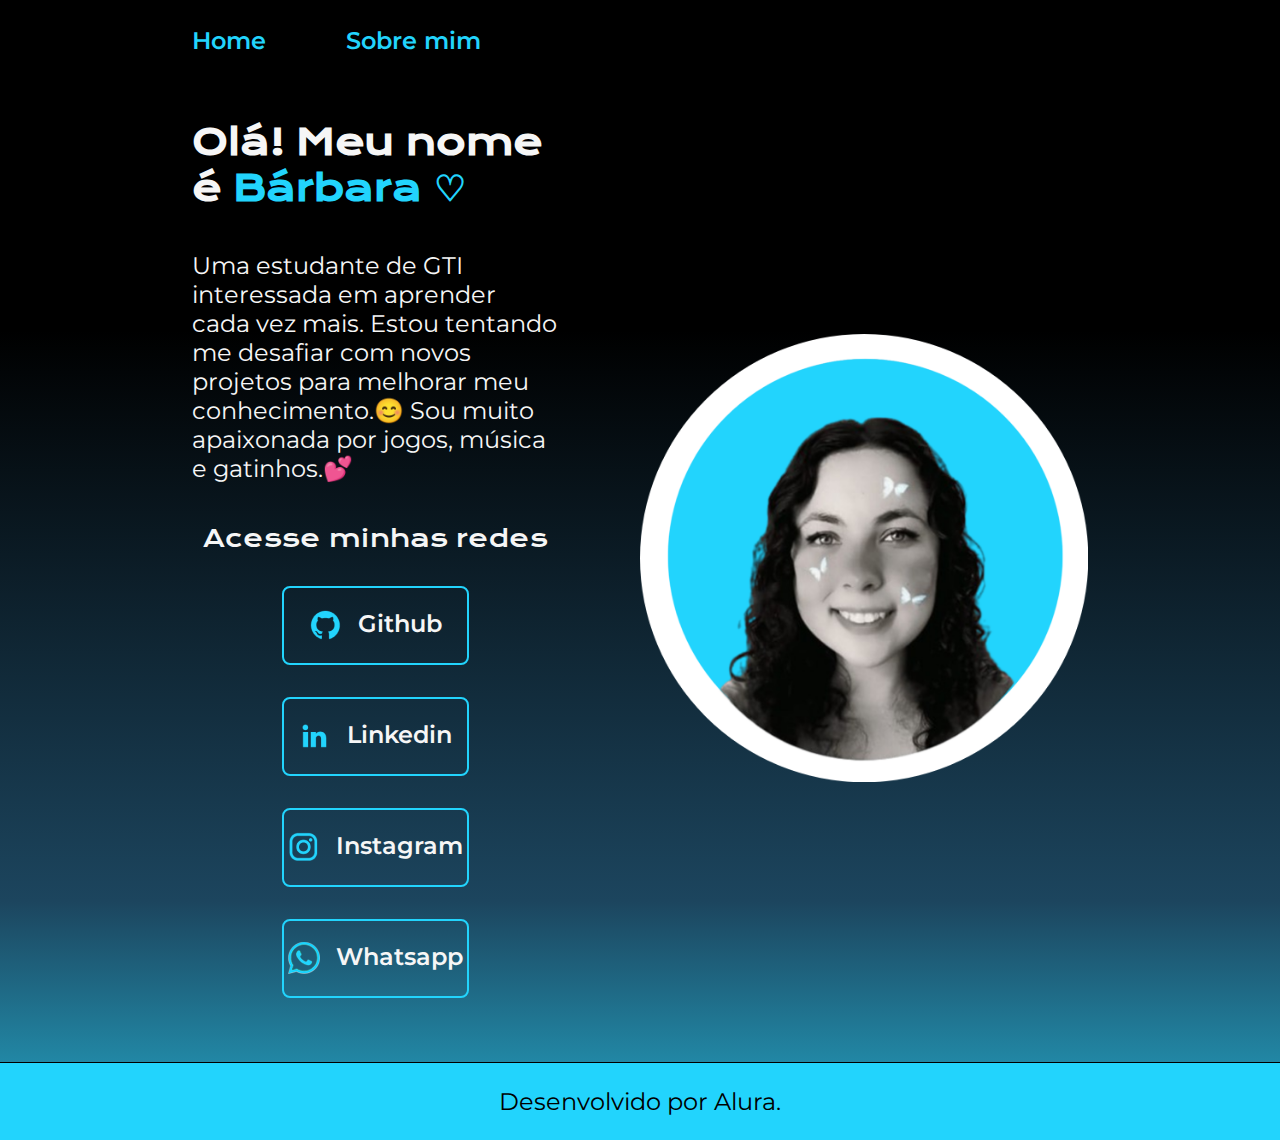
<file: index.html>
<!DOCTYPE html>
<html lang="pt-br">

<head>
    <meta charset="UTF-8">
    <meta http-equiv="X-UA-Compatible" content="IE=edge">
    <meta name="viewport" content="width=device-width, initial-scale=1.0">
    <title>Portifolio</title>
    <link rel="stylesheet" href="./styles/style.css">
</head>

<body>
    <header class="cabecalho">
        <nav class="cabecalho__menu">
            <a class="cabecalho__menu__link" href="index.html">Home</a>
            <a class="cabecalho__menu__link" href="about.html">Sobre mim</a>
        </nav>
    </header>
    <main class="apresentacao">
        <section class="apresentacao__conteudo">
            <h1 class="apresentacao__conteudo__titulo">Olá! Meu nome é <strong 
            class="titulo-destaque">Bárbara ♡
            </strong></h1>
            <p class="apresentacao__conteudo__texto"> Uma estudante de GTI interessada em aprender cada vez mais. Estou tentando me desafiar com novos projetos para melhorar meu conhecimento.😊 Sou muito apaixonada por jogos, música e gatinhos.💕</p>
            <div class="apresentacao__links">
                <h2 class="apresentacao__links__subtitulo">Acesse minhas redes</h2>
                <a class="apresentacao__links__navegacao" href="https://github.com/Barmarthi">
                    <img src="./assets/github.png">
                    Github
                </a>
                <a class="apresentacao__links__navegacao" href="https://www.linkedin.com/in/barbarathimoteo/">
                    <img src="./assets/linkedin.png">
                    Linkedin
                </a>
                <a class="apresentacao__links__navegacao" href="https://www.instagram.com/marqsbabs/">
                    <img src="./assets/instagram.png">
                    Instagram
                </a>
                <a class="apresentacao__links__navegacao" href="https://wa.me/5515998086785">
                    <img src="./assets/whatsapp.png">
                    Whatsapp
                </a>
            </div>
        </section>
        <img class="apresentacao__imagem" src="./assets/barm.png" alt="Foto da Bárbara">
    </main>
    <footer class="rodape">
        <p>Desenvolvido por Alura.</p>
    </footer>
</body>

</html>
</file>
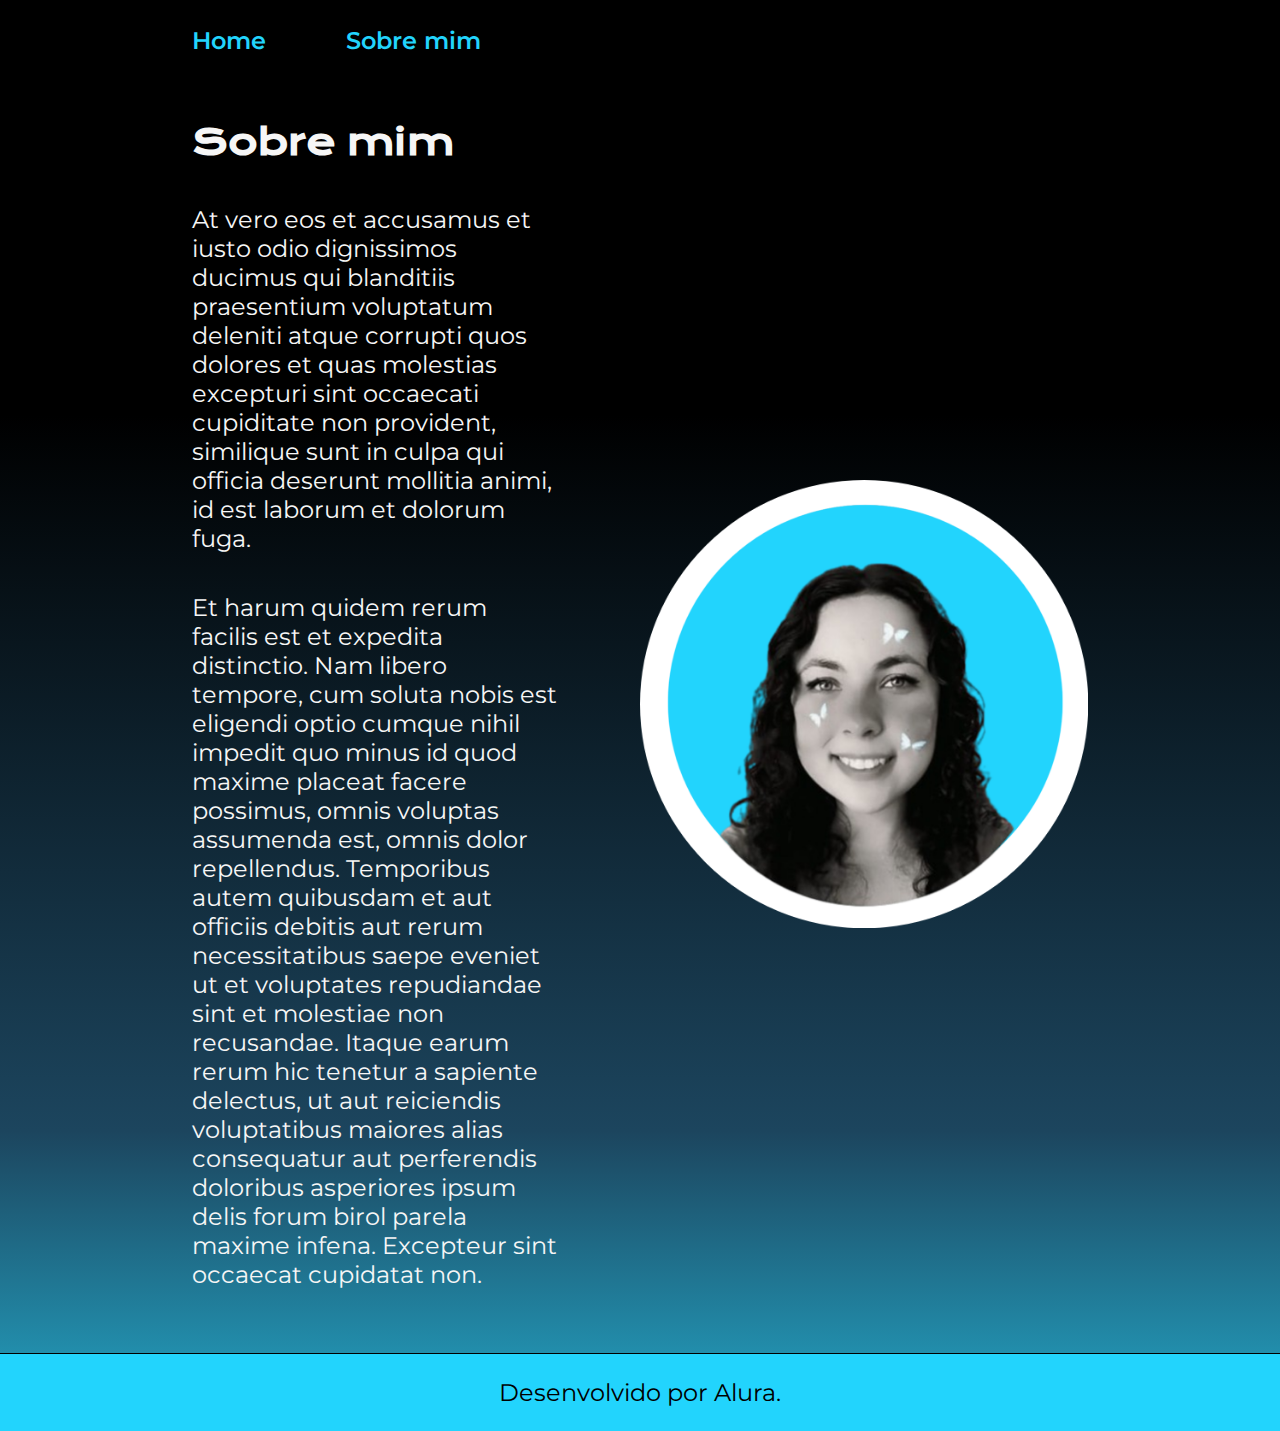
<file: about.html>
<!DOCTYPE html>
<html lang="pt-br">

<head>
    <meta charset="UTF-8">
    <meta http-equiv="X-UA-Compatible" content="IE=edge">
    <meta name="viewport" content="width=device-width, initial-scale=1.0">
    <title>Sobre mim</title>
    <link rel="stylesheet" href="./styles/style.css">
</head>

<body>
    <header class="cabecalho">
        <nav class="cabecalho__menu">
            <a class="cabecalho__menu__link" href="index.html">Home</a>
            <a class="cabecalho__menu__link" href="about.html">Sobre mim</a>
        </nav>
    </header>

    <main class="apresentacao">
        <section class="apresentacao__conteudo">
            <h1 class="apresentacao__conteudo__titulo">Sobre mim</h1>
            <p class="apresentacao__conteudo__texto">At vero eos et accusamus et iusto odio dignissimos ducimus qui blanditiis praesentium voluptatum deleniti
                atque corrupti quos dolores et quas molestias excepturi sint occaecati cupiditate non provident,
                similique sunt in culpa qui officia deserunt mollitia animi, id est laborum et dolorum fuga.
            </p>
            <p class="apresentacao__conteudo__texto">
                Et harum quidem rerum facilis est et expedita distinctio. Nam libero tempore, cum soluta nobis est
                eligendi optio cumque nihil impedit quo minus id quod maxime placeat facere possimus, omnis voluptas
                assumenda est, omnis dolor repellendus. Temporibus autem quibusdam et aut officiis debitis aut rerum
                necessitatibus saepe eveniet ut et voluptates repudiandae sint et molestiae non recusandae. Itaque earum
                rerum hic tenetur a sapiente delectus, ut aut reiciendis voluptatibus maiores alias consequatur aut
                perferendis doloribus asperiores ipsum delis forum birol parela maxime infena. Excepteur sint occaecat
                cupidatat non.</p>
        </section>
        <img class="apresentacao__imagem" src="./assets/barm.png" alt="Foto da Bárbara">
    </main>

    <footer class="rodape">
        <p>Desenvolvido por Alura.</p>
    </footer>
</body>

</html>
</file>
<file: styles/style.css>
@import url('https://fonts.googleapis.com/css2?family=Krona+One&family=Montserrat:wght@400;600&display=swap');

:root {
    --cor-primaria: #000000;
    --cor-secundaria: #F6F6F6;
    --cor-terciaria: #22d4fd;
    --cor-hover: #272727;

    --fonte-primaria: 'Krona One', sans-serif;
    --fonte-secundaria: 'Montserrat', sans-serif;
}
*{
    margin: 0;
    padding: 0;
}

body{
    box-sizing: border-box;
    background: linear-gradient(180deg, rgba(0,0,0,1) 29%, rgba(28,69,94,1) 79%, rgba(36,167,199,1) 100%);;
    color: var(--cor-secundaria);
}

.cabecalho{
    padding: 2% 0% 0% 15%;
}
.cabecalho__menu{
    display: flex;
    gap: 80px;
}
.cabecalho__menu__link{
    font-family: var(--fonte-secundaria);
    font-size: 1.5rem;
    font-weight: 600;
    color: var(--cor-terciaria);
    text-decoration: none;
}
.apresentacao{
    padding: 5% 15%;
    display: flex;
    align-items: center;
    justify-content: space-between;
    gap: 82px;
}
.apresentacao__conteudo{
    width: 50%;
    display: flex;
    flex-direction: column;
    gap: 40px;
}

.apresentacao__conteudo__titulo{
    font-size: 2.25rem;
    font-family: var(--fonte-primaria);
}
.titulo-destaque{
    color: var(--cor-terciaria);
}
.apresentacao__conteudo__texto{
    font-size: 1.5rem;
    font-family: var(--fonte-secundaria);
}

.apresentacao__links{
    display: flex;
    flex-direction: column;
    justify-content: space-between;
    align-items: center;
    gap: 32px;
}
.apresentacao__links__subtitulo{
    font-family: var(--fonte-primaria);
    font-weight: 400;
    font-size: 1.5rem;
}
.apresentacao__links__navegacao{
    display: flex;
    justify-content: center;
    gap: 16px;
    border: 2px solid var(--cor-terciaria);
    width: 50%;
    text-align: center;
    border-radius: 8px;
    font-size: 1.5rem;
    font-weight: 600;
    padding: 21.5px 0;
    text-decoration: none;
    color: var(--cor-secundaria);
    font-family: var(--fonte-secundaria);
}
.apresentacao__links__navegacao:hover{
    background-color: var(--cor-hover);
}
.apresentacao__imagem{
    width: 50%;
}
.rodape{
    color: var(--cor-primaria);
    background-color: var(--cor-terciaria);
    padding: 24px;
    text-align: center;
    font-family: var(--fonte-secundaria);
    font-size: 1.5rem;
    font-weight: 400;
    border-top: 1px solid;
}

@media (max-width: 1200px) {
    .cabecalho{
         padding: 10%;  
    }
    .cabecalho__menu{
        justify-content: center;
    }
    .apresentacao{
        flex-direction: column-reverse;
        padding: 5%;
    }
    .apresentacao__conteudo{
        width: auto;
    }
}
</file>
